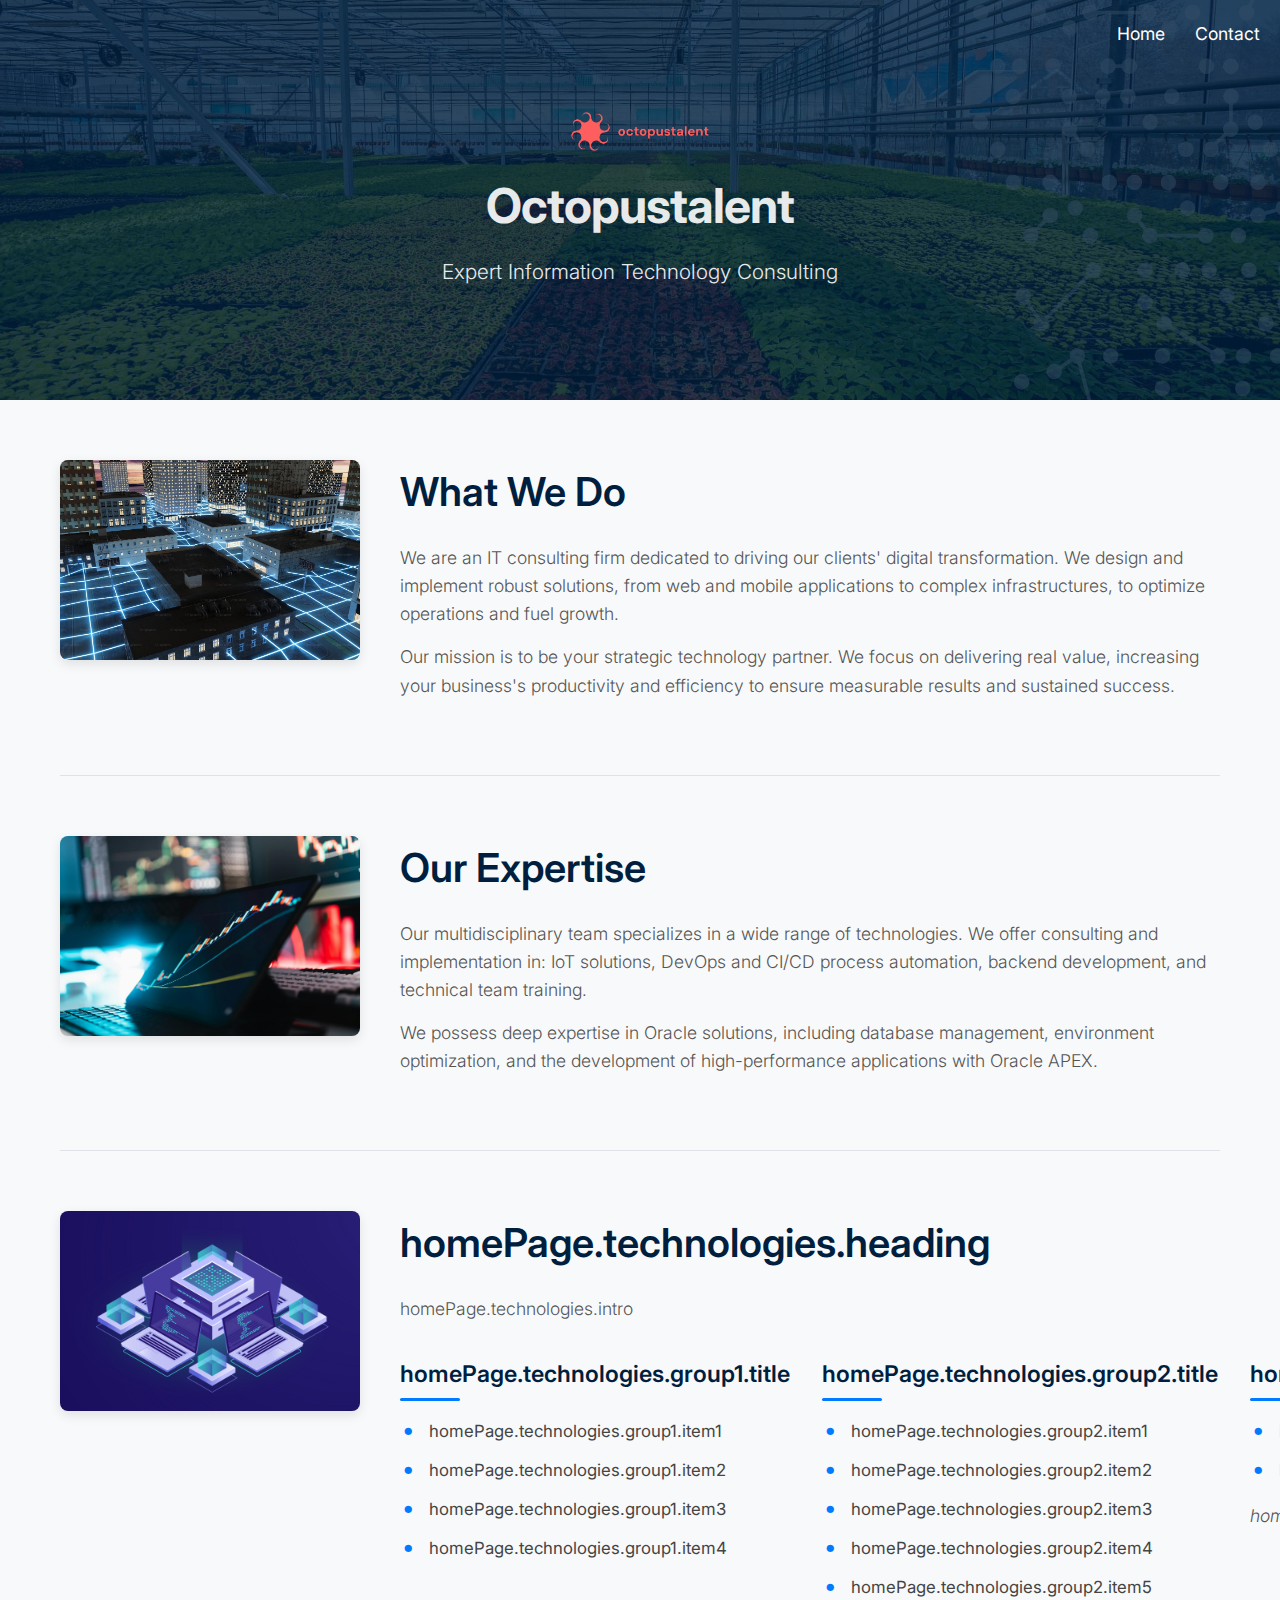
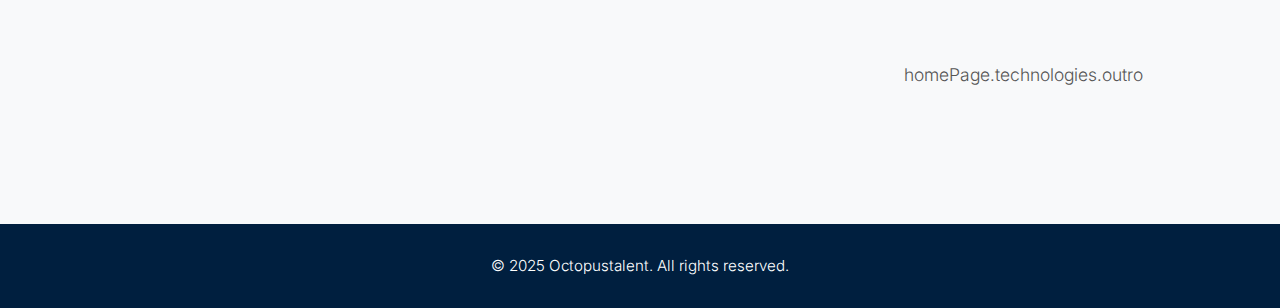
<file: index.html>
<!DOCTYPE html>
<html lang="en">
<head>
    <meta charset="UTF-8">
    <meta name="viewport" content="width=device-width, initial-scale=1.0">
    <meta name="language" content="en">
    <link rel="canonical" href="https://octopustalent.eu">
    
    <title data-key="homePage.title">Octopustalent - IT Consulting</title>
    
    <link rel="preconnect" href="https://fonts.googleapis.com">
    <link rel="preconnect" href="https://fonts.gstatic.com" crossorigin>
    <link href="https://fonts.googleapis.com/css2?family=Inter:wght@300;400;600;700&display=swap" rel="stylesheet">
    <link rel="stylesheet" href="style.css">
</head>
<body>
    <header class="hero" style="background-image: url('images/hero-bg.jpg');">
        <nav>
            <ul>
                <li><a href="index.html" data-key="nav.home"></a></li>
                <li><a href="contact.html" data-key="nav.contact"></a></li>
            </ul>
        </nav>
        <div class="hero-content">
            <img src="images/logo.png" alt="Octopustalent" class="logo">
            
            <p class="site-title" data-key="common.siteTitle"></p> 
            <p data-key="common.siteDescription"></p>
        </div>
    </header>

    <main>
        <section id="what-we-do" class="section">
            <img src="images/iot-image.jpg" alt="IoT Integration Illustration" class="section-image">
            <div class="section-content">
                <h1 data-key="homePage.whatWeDo.heading"></h1>
                <p data-key="homePage.whatWeDo.p1"></p>
                <p data-key="homePage.whatWeDo.p2"></p>
            </div>
        </section>

        <hr>

        <section id="how-we-do-it" class="section">
            <img src="images/integration-image.jpg" alt="Technology Integration Illustration" class="section-image">
            <div class="section-content">
                <h2 data-key="homePage.howWeDoIt.heading"></h2>
                <p data-key="homePage.howWeDoIt.p1"></p>
                <p data-key="homePage.howWeDoIt.p2"></p>
            </div>
        </section>

        <hr>

        <!-- Technologies section -->
        <section id="technologies" class="section">
            <img src="images/tech_stack.jpg" alt="Technologies & Stack Illustration" class="section-image">
            <div class="section-content">
                <h2 data-key="homePage.technologies.heading"></h2>
                
                <p data-key="homePage.technologies.intro"></p>

                <div class="tech-groups">
                    <div class="tech-group">
                        <h3 data-key="homePage.technologies.group1.title"></h3>
                        <ul>
                            <li data-key="homePage.technologies.group1.item1"></li>
                            <li data-key="homePage.technologies.group1.item2"></li>
                            <li data-key="homePage.technologies.group1.item3"></li>
                            <li data-key="homePage.technologies.group1.item4"></li>
                        </ul>
                    </div>

                    <div class="tech-group">
                        <h3 data-key="homePage.technologies.group2.title"></h3>
                        <ul>
                            <li data-key="homePage.technologies.group2.item1"></li>
                            <li data-key="homePage.technologies.group2.item2"></li>
                            <li data-key="homePage.technologies.group2.item3"></li>
                            <li data-key="homePage.technologies.group2.item4"></li>
                            <li data-key="homePage.technologies.group2.item5"></li>
                        </ul>
                    </div>

                    <div class="tech-group">
                        <h3 data-key="homePage.technologies.group3.title"></h3>
                        <ul>
                            <li data-key="homePage.technologies.group3.item1"></li>
                            <li data-key="homePage.technologies.group3.item2"></li>
                        </ul>
                        <p class="tech-note" data-key="homePage.technologies.iotNote"></p>
                    </div>
                </div>

                <p class="tech-outro" data-key="homePage.technologies.outro"></p>
            </div>
        </section>

    </main>

    <footer>
        <p data-key="common.footer"></p>
    </footer>

    <script src="script.js"></script>
</body>
</html>
</file>
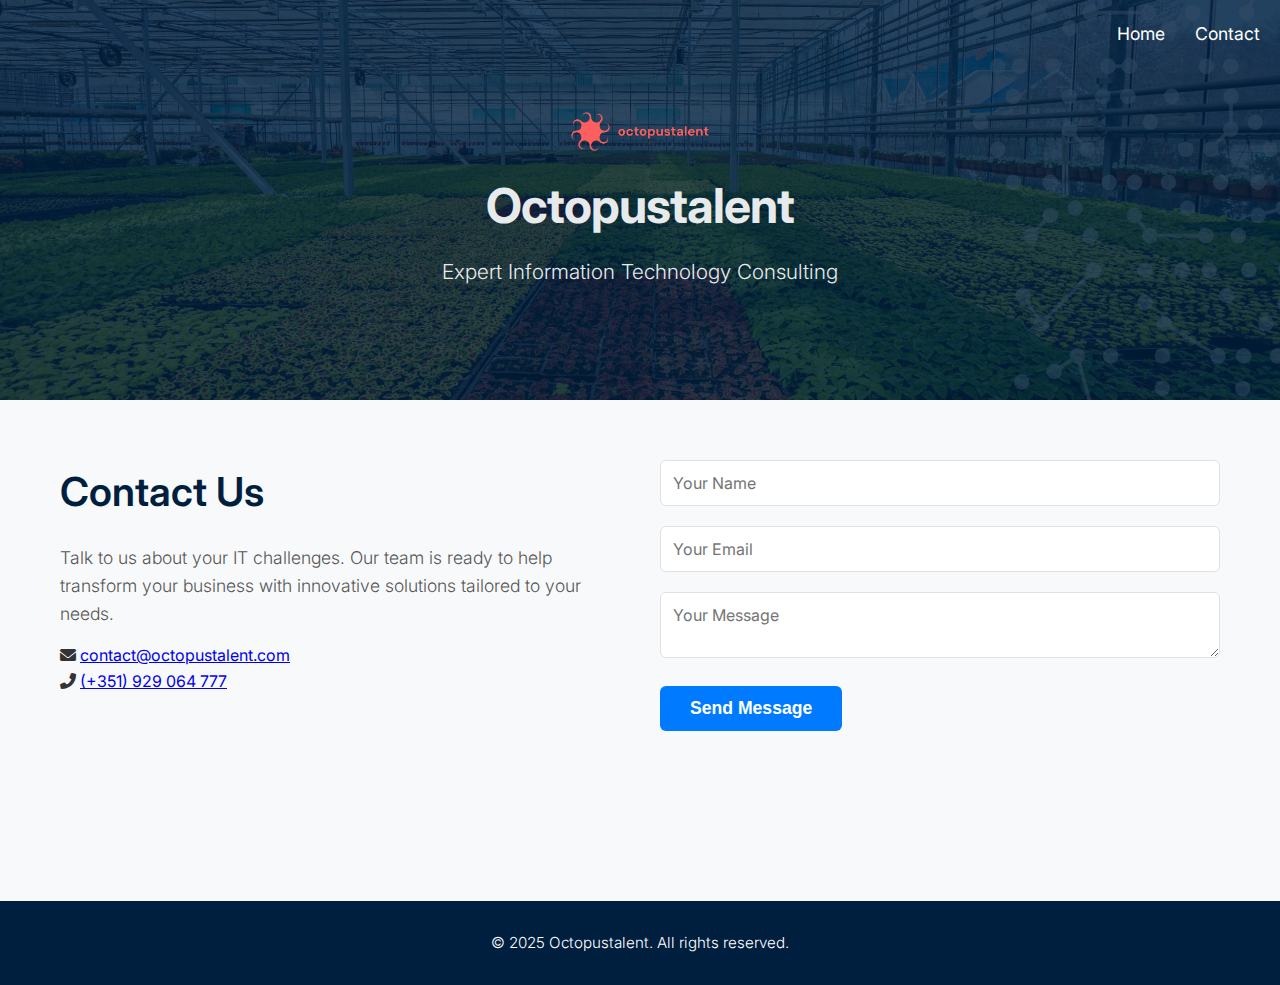
<file: contact.html>
<!DOCTYPE html>
<html lang="en"> 

<head>
    <meta charset="UTF-8">
    <meta name="viewport" content="width=device-width, initial-scale=1.0">
    <meta name="language" content="en"> 

<link rel="canonical" href="https://octopustalent.eu">
    
    <title data-key="contactPage.title">Contact - Octopustalent</title>
    
    <link rel="preconnect" href="https://fonts.googleapis.com">
    <link rel="preconnect" href="https://fonts.gstatic.com" crossorigin>
    <link href="https://fonts.googleapis.com/css2?family=Inter:wght@300;400;600;700&display=swap" rel="stylesheet">
    

<link rel="stylesheet" href="https://cdnjs.cloudflare.com/ajax/libs/font-awesome/6.0.0-beta3/css/all.min.css">
    <link rel="stylesheet" href="style.css">
</head>
<body>
    <header class="hero" style="background-image: url('images/hero-bg.jpg');">
        <nav>
            <ul>
                <li><a href="index.html" data-key="nav.home"></a></li>
                <li><a href="contact.html" data-key="nav.contact"></a></li>
            </ul>
        </nav>
        <div class="hero-content">
            <img src="images/logo.png" alt="Octopustalent" class="logo">
            
            <p class="site-title" data-key="common.siteTitle"></p> 
            <p data-key="common.siteDescription"></p>
        </div>
    </header>

    <main>
        <section id="contact" class="section">
            
            <div class="section-content">
                <h1 data-key="contactPage.heading"></h1>
                <p data-key="contactPage.intro"></p>
                
                

<div class="contact-info">
                    <div class="contact-item">
                        <i class="fas fa-envelope"></i>
                        <!-- UPDATED: Added data-href-key and removed hard-coded href -->
                        <a data-key="contactPage.email" data-href-key="contactPage.emailHref"></a>
                    </div>
                    <div class="contact-item">
                        <i class="fas fa-phone-alt"></i>
                        <!-- UPDATED: Added data-href-key and removed hard-coded href -->
                        <a data-key="contactPage.phone" data-href-key="contactPage.phoneHref"></a>
                    </div>
                </div>
            </div>

            <form id="contact-form">
                <label for="name" class="sr-only" data-key="contactPage.form.name"></label>
                <input type="text" id="name" name="name" required data-key="contactPage.form.namePlaceholder">

                <label for="email" class="sr-only" data-key="contactPage.form.email"></label>
                <input type="email" id="email" name="email" required data-key="contactPage.form.emailPlaceholder">

                <input name="subject" type="hidden" value="Contact from {{ name }}" />

                <label for="message" class="sr-only" data-key="contactPage.form.message"></label>
                <textarea id="message" name="message" required data-key="contactPage.form.messagePlaceholder"></textarea>

                <button type="submit" data-key="contactPage.form.submit"></button>

                <div id="form-status"></div>
            </form>
        </section>
    </main>

    <footer>
        <p data-key="common.footer"></p>
    </footer>

    <script src="script.js"></script>
</body>
</html>
</file>
<file: style.css>
/* style.css */

* {
    margin: 0;
    padding: 0;
    box-sizing: border-box;
}

body {
    font-family: 'Inter', -apple-system, BlinkMacSystemFont, 'Segoe UI', Roboto, sans-serif;
    line-height: 1.6;
    color: #333;
    background-color: #f8f9fa;
}

header.hero {
    background-color: #001f3f;
    background-size: cover;
    background-position: center;
    color: white;
    text-align: center;
    padding: 60px 20px;
    position: relative;
    min-height: 400px;
    display: flex;
    flex-direction: column;
    justify-content: center;
}

header.hero::before {
    content: '';
    position: absolute;
    top: 0;
    left: 0;
    width: 100%;
    height: 100%;
    background: rgba(0, 31, 63, 0.8); /* Overlay for readability */
}

header .hero-content {
    position: relative;
    z-index: 1;
}

.logo {
    max-width: 150px;
    height: auto;
    margin-bottom: 10px;
}

.site-title {
    margin: 0;
    font-size: 3em;
    font-weight: 700;
    letter-spacing: -0.02em;
}

header p {
    margin: 10px 0 0;
    font-size: 1.3em;
    font-weight: 300;
    opacity: 0.9;
}

nav {
    position: absolute;
    top: 20px;
    right: 20px;
}

nav ul {
    list-style: none;
    display: flex;
}

nav li {
    margin-left: 30px;
}

nav a {
    color: white;
    text-decoration: none;
    font-weight: 400;
    font-size: 1.1em;
    transition: color 0.3s;
}

nav a:hover {
    color: #007bff;
}

main {
    max-width: 1200px;
    margin: 0 auto;
    padding: 60px 20px;
}

.section {
    display: flex;
    align-items: flex-start;
    margin-bottom: 60px;
    gap: 40px;
}

.section-image {
    flex: 0 0 300px;
    width: 300px;       
    height: 200px;      
    object-fit: cover;  
    border-radius: 8px;
    box-shadow: 0 4px 12px rgba(0, 0, 0, 0.1);
}

.section-content {
    flex: 1; 
    text-align: left; 
}

.section-content h1,
.section-content h2 {
    color: #001f3f;
    font-size: 2.5em;
    font-weight: 600;
    margin-bottom: 20px;
}

.section-content p {
    font-size: 1.1em;
    margin-bottom: 15px;
    color: #555;
    font-weight: 300;
}

hr {
    border: 0;
    height: 1px;
    background: #dee2e6;
    margin: 60px 0;
}

/* FIX: Removed position: relative, no longer needed */
#contact {
    /* The .section styles already apply */
}

#contact form {
    flex: 1; 
    max-width: 600px;
    margin: 0; 
    text-align: left; 
}

#contact label {
    display: block;
    margin-bottom: 8px;
    font-weight: 600;
    color: #001f3f;
}

#contact input,
#contact textarea {
    width: 100%;
    padding: 12px;
    margin-bottom: 20px;
    border: 1px solid #dee2e6;
    border-radius: 6px;
    font-family: inherit;
    font-size: 1em;
    transition: border-color 0.3s;
}

#contact input:focus,
#contact textarea:focus {
    outline: none;
    border-color: #007bff;
}

#contact button {
    background-color: #007bff;
    color: white;
    padding: 12px 30px;
    border: none;
    border-radius: 6px;
    cursor: pointer;
    font-size: 1.1em;
    font-weight: 600;
    transition: background-color 0.3s;
}

#contact button:hover {
    background-color: #0056b3;
}

/* --- Form Status Explanation --- */
/* FIX: This style is now much simpler and more reliable. */
/* It will appear right below the button, inside the form. */
#form-status {
    width: 100%;
    padding: 15px;
    margin-top: 20px; /* Adds space between the button and the message */
    border-radius: 6px;
    text-align: center;
    font-weight: 600;
    /* It's hidden by default (no content) and will appear 
      when the script adds text and a .success or .error class.
    */
}

#form-status.success {
    background-color: #d4edda;
    color: #155724;
    border: 1px solid #c3e6cb;
}

#form-status.error {
    background-color: #f8d7da;
    color: #721c24;
    border: 1px solid #f5c6cb;
}

footer {
    background-color: #001f3f;
    color: white;
    text-align: center;
    padding: 30px;
    /* FIX: Removed margin-top, no longer needed */
    font-size: 0.95em;
    font-weight: 300;
}

/* ─────────────────────────────────────────────── */
/*     New styles for the technologies section      */
/* ─────────────────────────────────────────────── */

.tech-groups {
    display: grid;
    grid-template-columns: 1fr;
    gap: 2.5rem;
    margin: 2rem 0 3rem;
}

.tech-group h3 {
    font-size: 1.45rem;
    font-weight: 600;
    color: #001f3f;
    margin-bottom: 1.1rem;
    position: relative;
    padding-bottom: 0.5rem;
}

.tech-group h3::after {
    content: '';
    position: absolute;
    left: 0;
    bottom: 0;
    width: 60px;
    height: 3px;
    background-color: #007bff;
    border-radius: 2px;
}

.tech-group ul {
    list-style: none;
    padding-left: 0;
}

.tech-group li {
    margin-bottom: 0.75rem;
    font-size: 1.05em;
    color: #444;
    position: relative;
    padding-left: 1.8rem;
}

.tech-group li::before {
    content: "•";
    position: absolute;
    left: 0.1rem;
    color: #007bff;
    font-size: 1.4em;
    line-height: 1;
}

.tech-note {
    margin-top: 1.2rem;
    font-size: 1.05em;
    color: #555;
    font-style: italic;
    line-height: 1.5;
}

.tech-outro {
    margin-top: 2.5rem;
    font-size: 1.1em;
    font-weight: 500;
    color: #001f3f;
    text-align: center;
    padding: 0 1rem;
}

/* ─────────────────────────────────────────────── */
/*              Responsive adjustments              */
/* ─────────────────────────────────────────────── */

@media (min-width: 768px) {
    .tech-groups {
        grid-template-columns: repeat(3, 1fr);
        gap: 2rem;
    }
}

@media (max-width: 768px) {
    .site-title {
        font-size: 2.2em;
    }

    nav ul {
        flex-direction: column;
        position: static;
        margin-top: 20px;
    }

    nav li {
        margin: 5px 0;
    }

    .section {
        flex-direction: column;
        text-align: center;
    }

    .section-content {
        text-align: center;
    }

    #contact form {
        text-align: left;
    }
    
    .section-image {
        flex: none;
        width: 100%;
        max-width: 300px;
        margin: 0 auto 20px;
    }

    .tech-groups {
        gap: 2.8rem;
    }

    .tech-group h3 {
        text-align: center;
    }

    .tech-group h3::after {
        left: 50%;
        transform: translateX(-50%);
    }

    .tech-group li {
        text-align: left;
    }

    .tech-outro {
        padding: 0 10px;
    }
}

/* Sticky header */
.sticky-header {
    position: sticky;
    top: 0;
    background: rgba(0, 31, 63, 0.95);
    backdrop-filter: blur(8px);
    z-index: 1000;
    padding: 15px 20px;
    box-shadow: 0 2px 10px rgba(0,0,0,0.2);
}

.header-container {
    max-width: 1200px;
    margin: 0 auto;
    display: flex;
    justify-content: space-between;
    align-items: center;
}

.logo-link {
    display: block;
}

.logo {
    max-width: 140px;
}

/* Desktop nav */
.desktop-nav {
    display: none;
}

.desktop-nav ul {
    list-style: none;
    display: flex;
    gap: 32px;
}

.desktop-nav a {
    color: white;
    text-decoration: none;
    font-weight: 500;
    font-size: 1.05em;
    transition: color 0.2s;
}

.desktop-nav a:hover {
    color: #60a5fa;
}

/* Hamburger */
.hamburger {
    display: flex;
    flex-direction: column;
    justify-content: space-between;
    width: 32px;
    height: 24px;
    background: none;
    border: none;
    cursor: pointer;
    z-index: 1100;
}

.hamburger span {
    width: 100%;
    height: 3px;
    background: white;
    border-radius: 2px;
    transition: all 0.3s;
}

.hamburger.active span:nth-child(1) {
    transform: rotate(45deg) translate(8px, 8px);
}
.hamburger.active span:nth-child(2) {
    opacity: 0;
}
.hamburger.active span:nth-child(3) {
    transform: rotate(-45deg) translate(7px, -7px);
}

/* Mobile menu overlay */
.mobile-menu {
    position: fixed;
    inset: 0;
    background: rgba(0, 31, 63, 0.98);
    display: flex;
    flex-direction: column;
    align-items: center;
    justify-content: center;
    transform: translateY(-100%);
    transition: transform 0.4s ease;
    z-index: 999;
}

.mobile-menu.active {
    transform: translateY(0);
}

.close-menu {
    position: absolute;
    top: 30px;
    right: 30px;
    background: none;
    border: none;
    color: white;
    font-size: 3rem;
    cursor: pointer;
}

.mobile-menu ul {
    list-style: none;
    text-align: center;
}

.mobile-menu li {
    margin: 2rem 0;
}

.mobile-menu a {
    color: white;
    font-size: 1.8rem;
    text-decoration: none;
    font-weight: 500;
}

.mobile-menu a:hover {
    color: #60a5fa;
}

/* Contact section styling */
.contact-section {
    background: #f8f9fa;
    padding: 80px 20px;
}

#contact-form {
    max-width: 600px;
    margin: 2rem auto;
}

/* Show desktop nav on larger screens */
@media (min-width: 769px) {
    .hamburger {
        display: none;
    }
    .desktop-nav {
        display: block;
    }
}

/* Hide desktop nav on mobile */
@media (max-width: 768px) {
    .desktop-nav {
        display: none;
    }
}


/* Active menu item styling */
.desktop-nav a.active,
.mobile-menu a.active {
    color: #60a5fa !important;           /* or your accent color */
    font-weight: 600;
    position: relative;
}

/* Optional: nice underline or background for active item */
.desktop-nav a.active::after {
    content: '';
    position: absolute;
    bottom: -6px;
    left: 0;
    width: 100%;
    height: 3px;
    background: #60a5fa;
    border-radius: 2px;
}

/* Mobile version can use background or bolder text */
.mobile-menu a.active {
    background: rgba(96, 165, 250, 0.15);
    padding: 12px 24px;
    border-radius: 8px;
}
</file>
